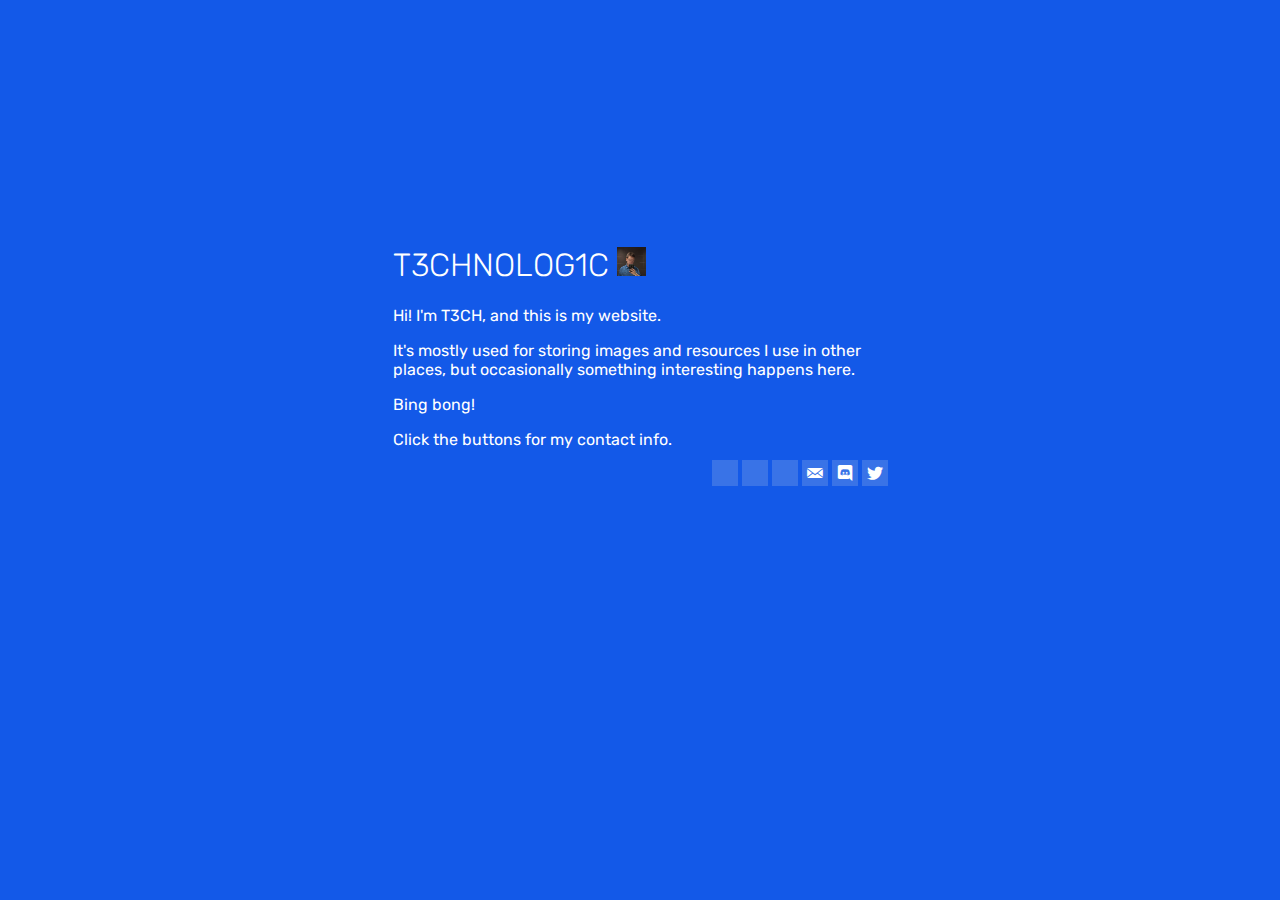
<file: index.html>
<!doctype html>
<html>
    <head>
        <meta charset="utf-8">
        <meta http-equiv="X-UA-Compatible" content="IE=edge,chrome=1">
        
        <title>T3CHNOLOG1C</title>
        <meta name="description" content="T3CHNOLOG1C's home on the web">
        <meta name="author" content="T3CHNOLOG1C">

        <meta name="viewport" content="width=device-width, initial-scale=1">
        <link rel="stylesheet" href="css/normalize.min.css">
        <link rel="stylesheet" href="css/main.css">
        <link href="https://fonts.googleapis.com/css?family=Rubik:300,400,700" rel="stylesheet">
        <link rel="stylesheet" href="t3chicons/style.css">
        <link rel="stylesheet" href="t3chicons/extra.css">
	<meta name="theme-color" content="#2F4FC8">
    </head>
    <body>

        <div class="body-block">
            <h1 class="header">T3CHNOLOG1C <img src="img/avi2.png" width="29px"></h1>

            <p>Hi! I'm T3CH, and this is my website.</p>
            <p>It's mostly used for storing images and resources I use in other places, but occasionally something interesting happens here.</p>
            <p>Bing bong!</a>
            <p>Click the buttons for my contact info.</p>
            <span class="buttons">
		<i class="icon button t3ch-github" onclick="window.location.href = 'https://github.com/T3CHNOLOG1C/';"></i>
		<i class="icon button t3ch-youtube" onclick="window.location.href = 'https://youtube.com/c/T3CHNOLOG1C/';"></i>
		<i class="icon button t3ch-twitch" onclick="window.location.href = 'http://twitch.tv/T3CHNOLOG1C/';"></i>
                <i class="icon button t3ch-email" onclick="window.location.href = 'sm/email.html';"></i>
                <i class="icon button t3ch-discord" onclick="window.location.href = 'sm/discord.html';"></i>
                <i class="icon button t3ch-twitter" onclick="window.location.href = 'https://twitter.com/T3CHNOLOG1C';"></i>
            </span>
        </div>

    </body>
</html>
</file>
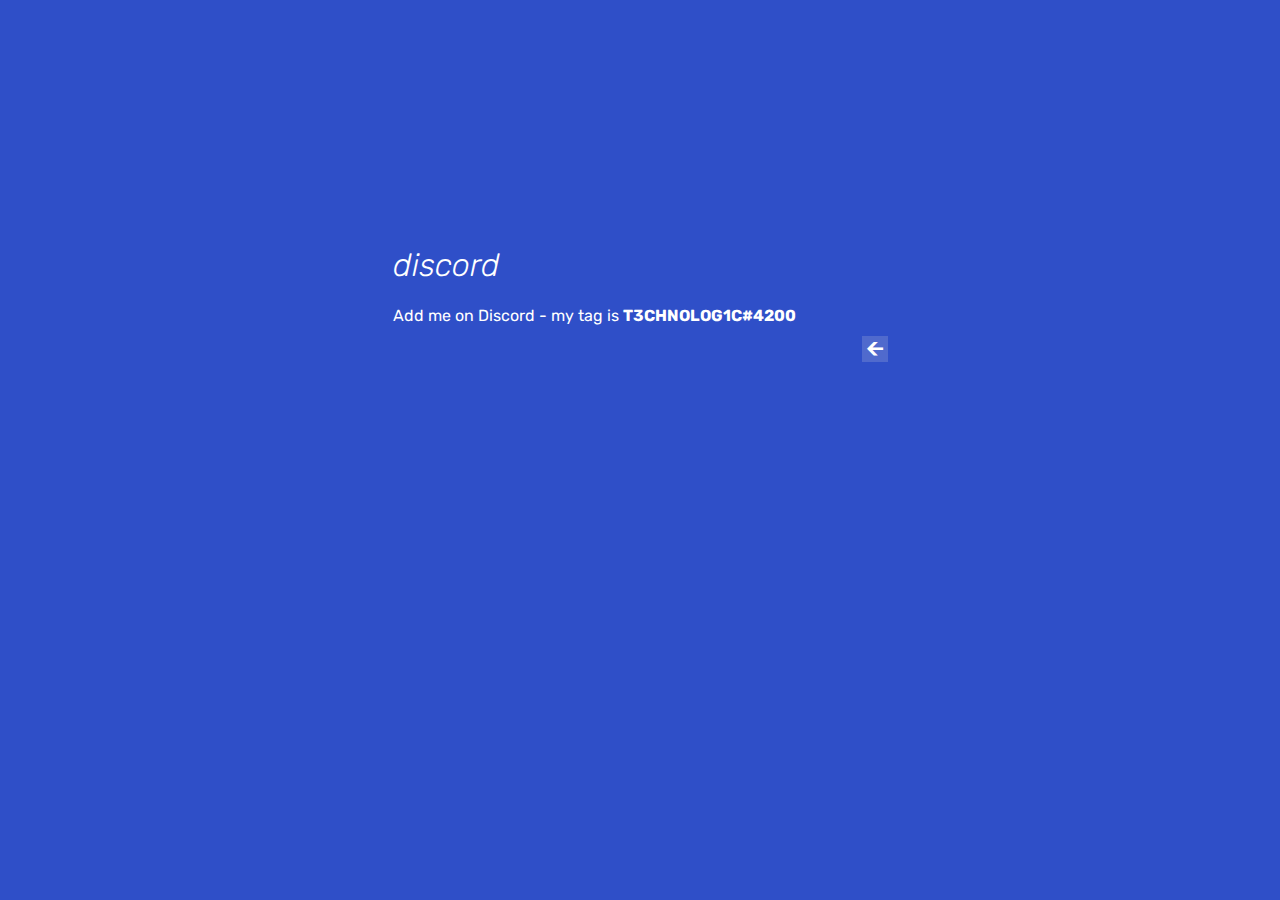
<file: sm/discord.html>
<!doctype html>
<html>
    <head>
        <meta charset="utf-8">
        <meta http-equiv="X-UA-Compatible" content="IE=edge,chrome=1">
        
        <title>T3CHNOLOG1C's discord</title>
        <meta name="description" content="T3CHNOLOG1C's discord">
        <meta name="author" content="T3CHNOLOG1C">

        <meta name="viewport" content="width=device-width, initial-scale=1">
        <link rel="stylesheet" href="../css/normalize.min.css">
        <link href="https://fonts.googleapis.com/css?family=Rubik:300,400,700" rel="stylesheet">
        <link rel="stylesheet" href="../t3chicons/style.css">
        <link rel="stylesheet" href="../t3chicons/extra.css">
        <link rel="stylesheet" href="../css/sm.css">
    </head>
    <body>

        <div class="body-block">
            <h1 class="header">discord</h1>

            <p>Add me on Discord - my tag is <b>T3CHNOLOG1C#4200</b></p>
            <span class="buttons">
                <i class="icon button t3ch-back" onclick="window.history.go(-1);"></i>
            </span>
        </div>

    </body>
</html>
</file>
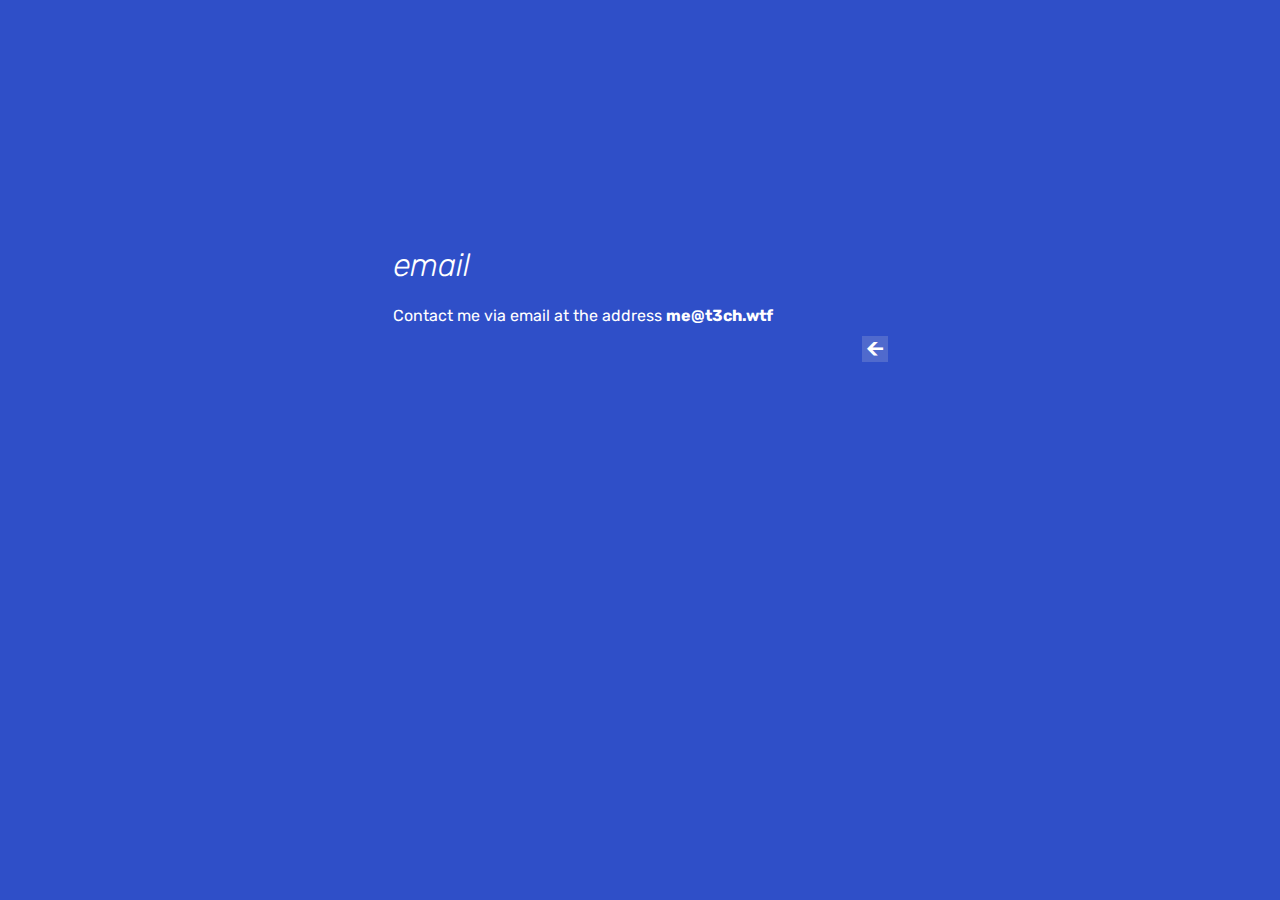
<file: sm/email.html>
<!doctype html>
<html>
    <head>
        <meta charset="utf-8">
        <meta http-equiv="X-UA-Compatible" content="IE=edge,chrome=1">
        
        <title>T3CHNOLOG1C's email</title>
        <meta name="description" content="T3CHNOLOG1C's email">
        <meta name="author" content="T3CHNOLOG1C">

        <meta name="viewport" content="width=device-width, initial-scale=1">
        <link rel="stylesheet" href="../css/normalize.min.css">
        <link href="https://fonts.googleapis.com/css?family=Rubik:300,400,700" rel="stylesheet">
        <link rel="stylesheet" href="../t3chicons/style.css">
        <link rel="stylesheet" href="../t3chicons/extra.css">
        <link rel="stylesheet" href="../css/sm.css">
    </head>
    <body>

        <div class="body-block">
            <h1 class="header">email</h1>

            <p>Contact me via email at the address <b>me@t3ch.wtf</b></p>
            <span class="buttons">
                <i class="icon button t3ch-back" onclick="window.history.go(-1);"></i>
            </span>
        </div>

    </body>
</html>
</file>
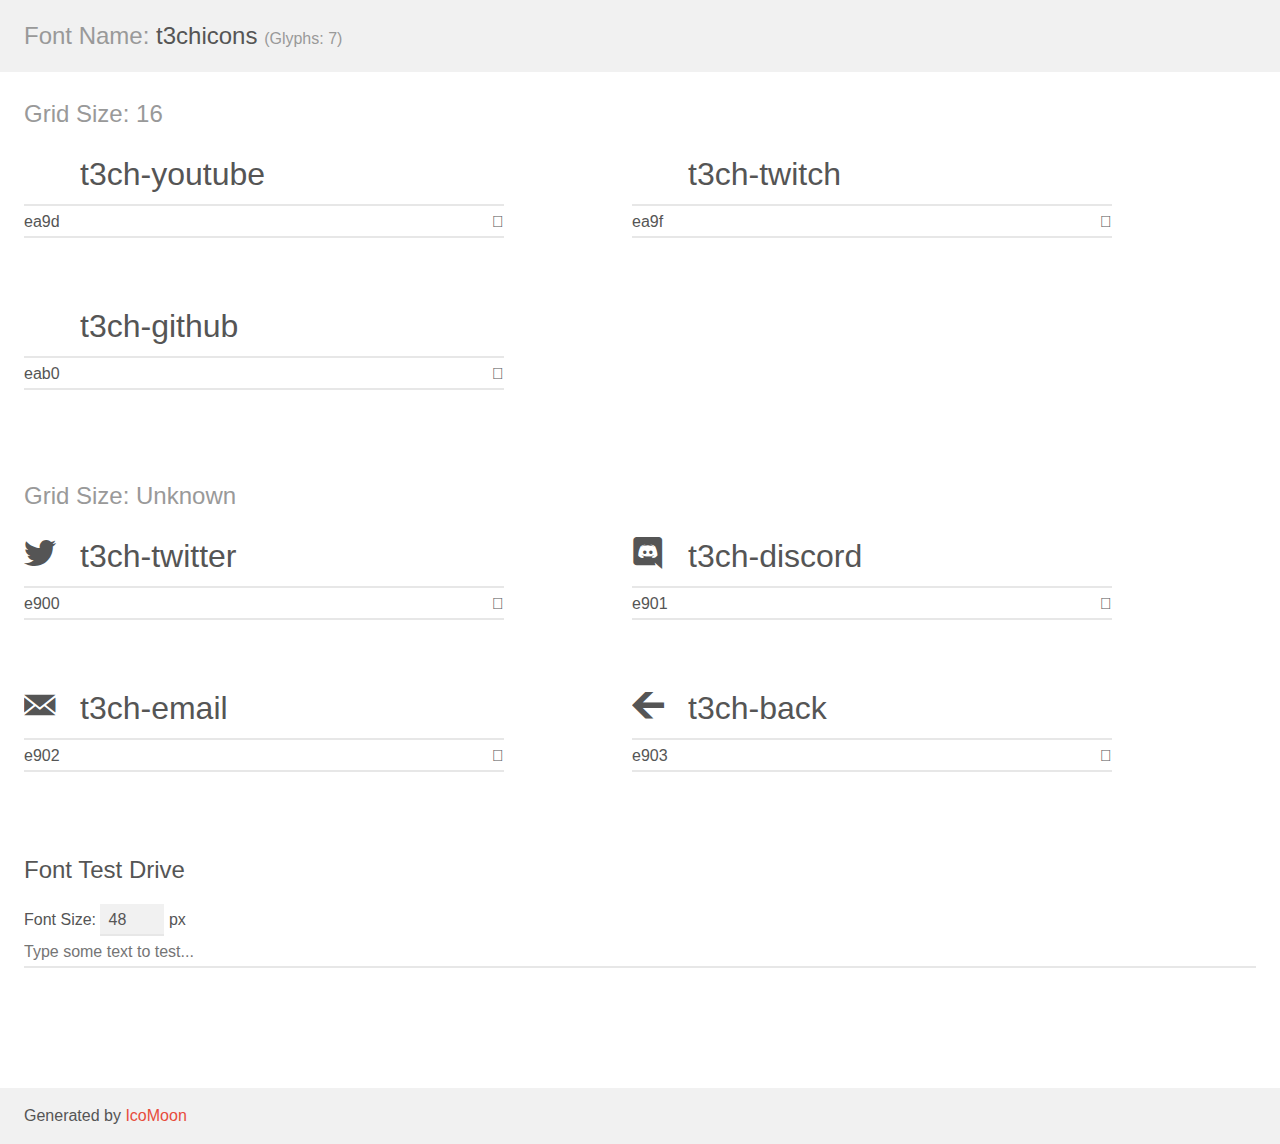
<file: t3chicons/demo.html>
<!doctype html>
<html>
<head>
    <meta charset="utf-8">
    <title>IcoMoon Demo</title>
    <meta name="description" content="An Icon Font Generated By IcoMoon.io">
    <meta name="viewport" content="width=device-width, initial-scale=1">
    <link rel="stylesheet" href="demo-files/demo.css">
    <link rel="stylesheet" href="style.css"></head>
<body>
    <div class="bgc1 clearfix">
        <h1 class="mhmm mvm"><span class="fgc1">Font Name:</span> t3chicons <small class="fgc1">(Glyphs:&nbsp;7)</small></h1>
    </div>
    <div class="clearfix mhl ptl">
        <h1 class="mvm mtn fgc1">Grid Size: 16</h1>
        <div class="glyph fs1">
            <div class="clearfix bshadow0 pbs">
                <span class="t3ch-youtube">
                
                </span>
                <span class="mls"> t3ch-youtube</span>
            </div>
            <fieldset class="fs0 size1of1 clearfix hidden-false">
                <input type="text" readonly value="ea9d" class="unit size1of2" />
                <input type="text" maxlength="1" readonly value="&#xea9d;" class="unitRight size1of2 talign-right" />
            </fieldset>
            <div class="fs0 bshadow0 clearfix hidden-true">
                <span class="unit pvs fgc1">liga: </span>
                <input type="text" readonly value="youtube, brand21" class="liga unitRight" />
            </div>
        </div>
        <div class="glyph fs1">
            <div class="clearfix bshadow0 pbs">
                <span class="t3ch-twitch">
                
                </span>
                <span class="mls"> t3ch-twitch</span>
            </div>
            <fieldset class="fs0 size1of1 clearfix hidden-false">
                <input type="text" readonly value="ea9f" class="unit size1of2" />
                <input type="text" maxlength="1" readonly value="&#xea9f;" class="unitRight size1of2 talign-right" />
            </fieldset>
            <div class="fs0 bshadow0 clearfix hidden-true">
                <span class="unit pvs fgc1">liga: </span>
                <input type="text" readonly value="twitch, brand23" class="liga unitRight" />
            </div>
        </div>
        <div class="glyph fs1">
            <div class="clearfix bshadow0 pbs">
                <span class="t3ch-github">
                
                </span>
                <span class="mls"> t3ch-github</span>
            </div>
            <fieldset class="fs0 size1of1 clearfix hidden-false">
                <input type="text" readonly value="eab0" class="unit size1of2" />
                <input type="text" maxlength="1" readonly value="&#xeab0;" class="unitRight size1of2 talign-right" />
            </fieldset>
            <div class="fs0 bshadow0 clearfix hidden-true">
                <span class="unit pvs fgc1">liga: </span>
                <input type="text" readonly value="github, brand40" class="liga unitRight" />
            </div>
        </div>
    </div>
    <div class="clearfix mhl ptl">
        <h1 class="mvm mtn fgc1">Grid Size: Unknown</h1>
        <div class="glyph fs2">
            <div class="clearfix bshadow0 pbs">
                <span class="t3ch-twitter">
                
                </span>
                <span class="mls"> t3ch-twitter</span>
            </div>
            <fieldset class="fs0 size1of1 clearfix hidden-false">
                <input type="text" readonly value="e900" class="unit size1of2" />
                <input type="text" maxlength="1" readonly value="&#xe900;" class="unitRight size1of2 talign-right" />
            </fieldset>
            <div class="fs0 bshadow0 clearfix hidden-true">
                <span class="unit pvs fgc1">liga: </span>
                <input type="text" readonly value="" class="liga unitRight" />
            </div>
        </div>
        <div class="glyph fs2">
            <div class="clearfix bshadow0 pbs">
                <span class="t3ch-discord">
                
                </span>
                <span class="mls"> t3ch-discord</span>
            </div>
            <fieldset class="fs0 size1of1 clearfix hidden-false">
                <input type="text" readonly value="e901" class="unit size1of2" />
                <input type="text" maxlength="1" readonly value="&#xe901;" class="unitRight size1of2 talign-right" />
            </fieldset>
            <div class="fs0 bshadow0 clearfix hidden-true">
                <span class="unit pvs fgc1">liga: </span>
                <input type="text" readonly value="" class="liga unitRight" />
            </div>
        </div>
        <div class="glyph fs2">
            <div class="clearfix bshadow0 pbs">
                <span class="t3ch-email">
                
                </span>
                <span class="mls"> t3ch-email</span>
            </div>
            <fieldset class="fs0 size1of1 clearfix hidden-false">
                <input type="text" readonly value="e902" class="unit size1of2" />
                <input type="text" maxlength="1" readonly value="&#xe902;" class="unitRight size1of2 talign-right" />
            </fieldset>
            <div class="fs0 bshadow0 clearfix hidden-true">
                <span class="unit pvs fgc1">liga: </span>
                <input type="text" readonly value="" class="liga unitRight" />
            </div>
        </div>
        <div class="glyph fs2">
            <div class="clearfix bshadow0 pbs">
                <span class="t3ch-back">
                
                </span>
                <span class="mls"> t3ch-back</span>
            </div>
            <fieldset class="fs0 size1of1 clearfix hidden-false">
                <input type="text" readonly value="e903" class="unit size1of2" />
                <input type="text" maxlength="1" readonly value="&#xe903;" class="unitRight size1of2 talign-right" />
            </fieldset>
            <div class="fs0 bshadow0 clearfix hidden-true">
                <span class="unit pvs fgc1">liga: </span>
                <input type="text" readonly value="" class="liga unitRight" />
            </div>
        </div>
    </div>

    <!--[if gt IE 8]><!-->
    <div class="mhl clearfix mbl">
        <h1>Font Test Drive</h1>
        <label>
            Font Size: <input id="fontSize" type="number" class="textbox0 mbm"
            min="8" value="48" />
            px
        </label>
        <input id="testText" type="text" class="phl size1of1 mvl"
        placeholder="Type some text to test..." value=""/>
        <div id="testDrive" class="t3ch-">&nbsp;
        </div>
    </div>
    <!--<![endif]-->
    <div class="bgc1 clearfix">
        <p class="mhl">Generated by <a href="https://icomoon.io/app">IcoMoon</a></p>
    </div>

    <script src="demo-files/demo.js"></script>
</body>
</html>
</file>
<file: css/main.css>
html,body {
    font-family: 'Rubik';
    width: 100%;
    height: 100%;
    display: flex;
    justify-content: center;
    align-items: center;
    background-color: #1359e8;
    color: white;
}

.body-block {
    width: 55vh;
    height: 50vh
}

h1 {
    font-weight: 200
}
</file>
<file: t3chicons/style.css>
@font-face {
  font-family: 't3chicons';
  src:  url('fonts/t3chicons.eot?ylqxrg');
  src:  url('fonts/t3chicons.eot?ylqxrg#iefix') format('embedded-opentype'),
    url('fonts/t3chicons.ttf?ylqxrg') format('truetype'),
    url('fonts/t3chicons.woff?ylqxrg') format('woff'),
    url('fonts/t3chicons.svg?ylqxrg#t3chicons') format('svg');
  font-weight: normal;
  font-style: normal;
}

[class^="t3ch-"], [class*=" t3ch-"] {
  /* use !important to prevent issues with browser extensions that change fonts */
  font-family: 't3chicons' !important;
  speak: none;
  font-style: normal;
  font-weight: normal;
  font-variant: normal;
  text-transform: none;
  line-height: 1;

  /* Better Font Rendering =========== */
  -webkit-font-smoothing: antialiased;
  -moz-osx-font-smoothing: grayscale;
}

.t3ch-youtube:before {
  content: "\ea9d";
}
.t3ch-twitch:before {
  content: "\ea9f";
}
.t3ch-github:before {
  content: "\eab0";
}
.t3ch-twitter:before {
  content: "\e900";
}
.t3ch-discord:before {
  content: "\e901";
}
.t3ch-email:before {
  content: "\e902";
}
.t3ch-back:before {
  content: "\e903";
}
</file>
<file: t3chicons/extra.css>
:root {
    --main-color: #009fb7
}

h3 {
    font-weight: 300;
    margin-bottom: -.5em;
    font-size: 1.4em;
}
.buttonRight {
    font-weight: 700;
    font-size: 1em;
    float: right;
    margin-top: -.3em;
    padding-right: 2.6em;
}
.buttonLeft {
    font-weight: 300;
    font-size: 1em;
    margin-top: -.3em;
}
.button {
    padding: 5px;
    background-color: rgba(235,232,225, .18);  
    transition-duration: 85ms;
}

.button::before {
    transition-duration: 85ms;
}

.button:hover {
    background-color: rgba(235,232,225, .42);  
}

.button:active {
    background-color: rgba(235,232,225, 1);
}

.button:active::before {
    color: var(--main-color)
}

.buttons {
    position: relative;
    bottom: 0;
    float: right
}
</file>
<file: css/sm.css>
html,body {
    font-family: 'Rubik';
    width: 100%;
    height: 100%;
    display: flex;
    justify-content: center;
    align-items: center;
    background-color: #2F4FC8;
    color: white;
}

.body-block {
    width: 55vh;
    height: 50vh
}

h1 {
    font-weight: 200;
    font-style: italic
}

.button:active::before { color: #1F2B32 }
</file>
<file: t3chicons/demo-files/demo.css>
body {
  padding: 0;
  margin: 0;
  font-family: sans-serif;
  font-size: 1em;
  line-height: 1.5;
  color: #555;
  background: #fff;
}
h1 {
  font-size: 1.5em;
  font-weight: normal;
}
small {
  font-size: .66666667em;
}
a {
  color: #e74c3c;
  text-decoration: none;
}
a:hover, a:focus {
  box-shadow: 0 1px #e74c3c;
}
.bshadow0, input {
  box-shadow: inset 0 -2px #e7e7e7;
}
input:hover {
  box-shadow: inset 0 -2px #ccc;
}
input, fieldset {
  font-family: sans-serif;
  font-size: 1em;
  margin: 0;
  padding: 0;
  border: 0;
}
input {
  color: inherit;
  line-height: 1.5;
  height: 1.5em;
  padding: .25em 0;
}
input:focus {
  outline: none;
  box-shadow: inset 0 -2px #449fdb;
}
.glyph {
  font-size: 16px;
  width: 15em;
  padding-bottom: 1em;
  margin-right: 4em;
  margin-bottom: 1em;
  float: left;
  overflow: hidden;
}
.liga {
  width: 80%;
  width: calc(100% - 2.5em);
}
.talign-right {
  text-align: right;
}
.talign-center {
  text-align: center;
}
.bgc1 {
  background: #f1f1f1;
}
.fgc1 {
  color: #999;
}
.fgc0 {
  color: #000;
}
p {
  margin-top: 1em;
  margin-bottom: 1em;
}
.mvm {
  margin-top: .75em;
  margin-bottom: .75em;
}
.mtn {
  margin-top: 0;
}
.mtl, .mal {
  margin-top: 1.5em;
}
.mbl, .mal {
  margin-bottom: 1.5em;
}
.mal, .mhl {
  margin-left: 1.5em;
  margin-right: 1.5em;
}
.mhmm {
  margin-left: 1em;
  margin-right: 1em;
}
.mls {
  margin-left: .25em;
}
.ptl {
  padding-top: 1.5em;
}
.pbs, .pvs {
  padding-bottom: .25em;
}
.pvs, .pts {
  padding-top: .25em;
}
.unit {
  float: left;
}
.unitRight {
  float: right;
}
.size1of2 {
  width: 50%;
}
.size1of1 {
  width: 100%;
}
.clearfix:before, .clearfix:after {
  content: " ";
  display: table;
}
.clearfix:after {
  clear: both;
}
.hidden-true {
  display: none;
}
.textbox0 {
  width: 3em;
  background: #f1f1f1;
  padding: .25em .5em;
  line-height: 1.5;
  height: 1.5em;
}
#testDrive {
  display: block;
  padding-top: 24px;
  line-height: 1.5;
}
.fs0 {
  font-size: 16px;
}
.fs1 {
  font-size: 32px;
}
.fs2 {
  font-size: 32px;
}
</file>
